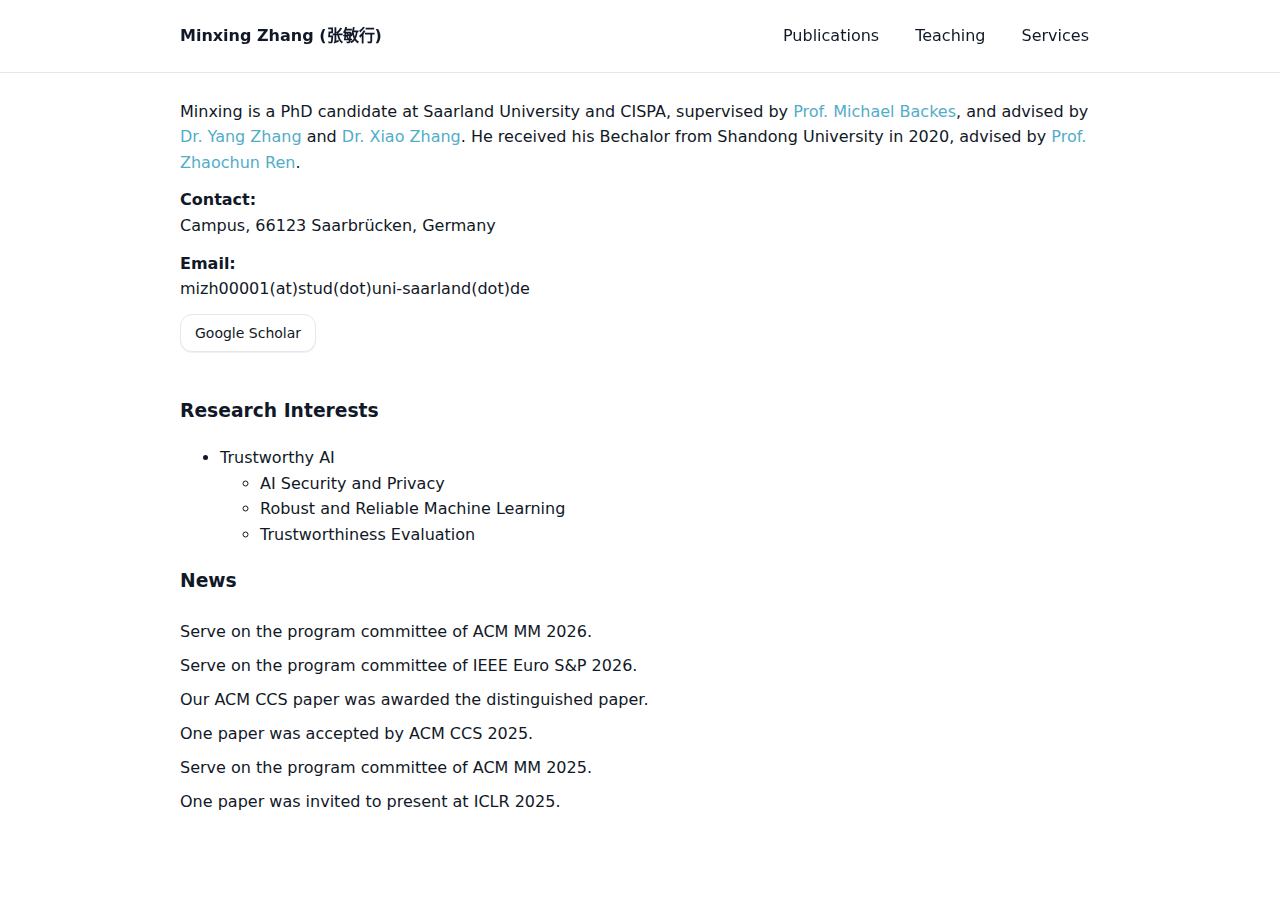
<file: index.html>
<!doctype html>
<html lang="zh-CN">
<head>
  <meta charset="utf-8" />
  <meta name="viewport" content="width=device-width,initial-scale=1" />
  <title>Minxing Zhang (张敏行)</title>
  <meta name="description" content="Minxing Zhang (张敏行)" />
  <link rel="stylesheet" href="style.css" />
</head>

<body>
  <header class="site-header">
    <div class="container header-grid">
      <!-- 永远显示的主导航项 -->
      <nav class="myhome" aria-label="Navigator">
        <a href="./index.html" style="text-decoration: none;"><strong>Minxing Zhang (张敏行)</strong></a>
      </nav>

      <!-- 纯 CSS 开关：隐藏的 checkbox -->
      <input class="nav-toggle" type="checkbox" id="nav-toggle" />

      <!-- 菜单按钮：点它展开/收起 -->
      <label class="nav-button" for="nav-toggle" aria-label="打开/关闭导航">
        <span class="nav-icon" aria-hidden="true"></span>
        <span class="nav-button-text">Menu</span>
      </label>

      <nav class="nav" aria-label="Navigator">
        <a href="./publication.html">Publications</a>
        <!-- <a href="./CV.pdf">CV</a> -->
        <a href="./teaching.html">Teaching</a>
        <a href="./service.html">Services</a>
      </nav>

    </div>
  </header>

  <main id="main" class="container main">
    <article class="page">
      <div class="page__inner-wrap">
        <!-- <h2>About Me</h2> -->
        <section class="page__content" itemprop="text">
          <p>
            Minxing is a PhD candidate at Saarland University and CISPA, supervised by <a href="https://michaelbackes.eu/" style="text-decoration: none; color: #52adc8;">Prof. Michael Backes</a>, and advised by <a href="https://yangzhangalmo.github.io/" style="text-decoration: none; color: #52adc8;">Dr. Yang Zhang</a> and <a href="https://xiao-zhang.net/" style="text-decoration: none; color: #52adc8;">Dr. Xiao Zhang</a>. He received his Bechalor from Shandong University in 2020, advised by <a href="https://renzhaochun.github.io/" style="text-decoration: none; color: #52adc8;">Prof. Zhaochun Ren</a>. 
          </p>
          
          <p>
            <b>Contact:</b> <br>
            Campus,
            66123 Saarbrücken,
            Germany
          </p>
          <p>
            <b>Email:</b> <br>
            mizh00001(at)stud(dot)uni-saarland(dot)de
          </p>
          
          <div class="links">
            <a class="btn" href="https://scholar.google.com/citations?user=wsSLja0AAAAJ&hl=zh-CN&oi=ao">Google Scholar</a>
            <!-- <a class="btn" href="#">中文主页</a> -->
          </div>
          
          <br>
          
          <!-- <div style="text-align:center">
            <em>Happy that I have worked with many intelligent researchers.</em>
            <br>
            <em>Looking forward to future collaborations on interesting projects.</em>
          </div> -->

          <h3 id="research interests">Research Interests</h3>
          <ul>
            <li>Trustworthy AI</li>
            <ul>
              <li>AI Security and Privacy</li>
              <li>Robust and Reliable Machine Learning</li>
              <li>Trustworthiness Evaluation</li>
            </ul>
          </ul>

          <h3 id="news">News</h3>
          <div class="news-box">
            <ul class="news-list">
              <li>Serve on the program committee of ACM MM 2026.</li>
              <li>Serve on the program committee of IEEE Euro S&P 2026.</li>
              <li>Our ACM CCS paper was awarded the distinguished paper.</li>
              <li>One paper was accepted by ACM CCS 2025.</li>
              <li>Serve on the program committee of ACM MM 2025.</li>
              <li>One paper was invited to present at ICLR 2025.</li>
              <li>Our TMLR paper was awarded the J2C Certification.</li>
              <li>One paper was accepted by TMLR.</li>
              <li>One paper was accepted by IEEE/CVF WACV2024.</li>
              <li>Our paper was accepted by ACM CCS 2021.</li>
            </ul>
          </div>
        </section>
        <footer class="page__meta"></footer>
      </div>
    </article>

</body>
</html>
</file>
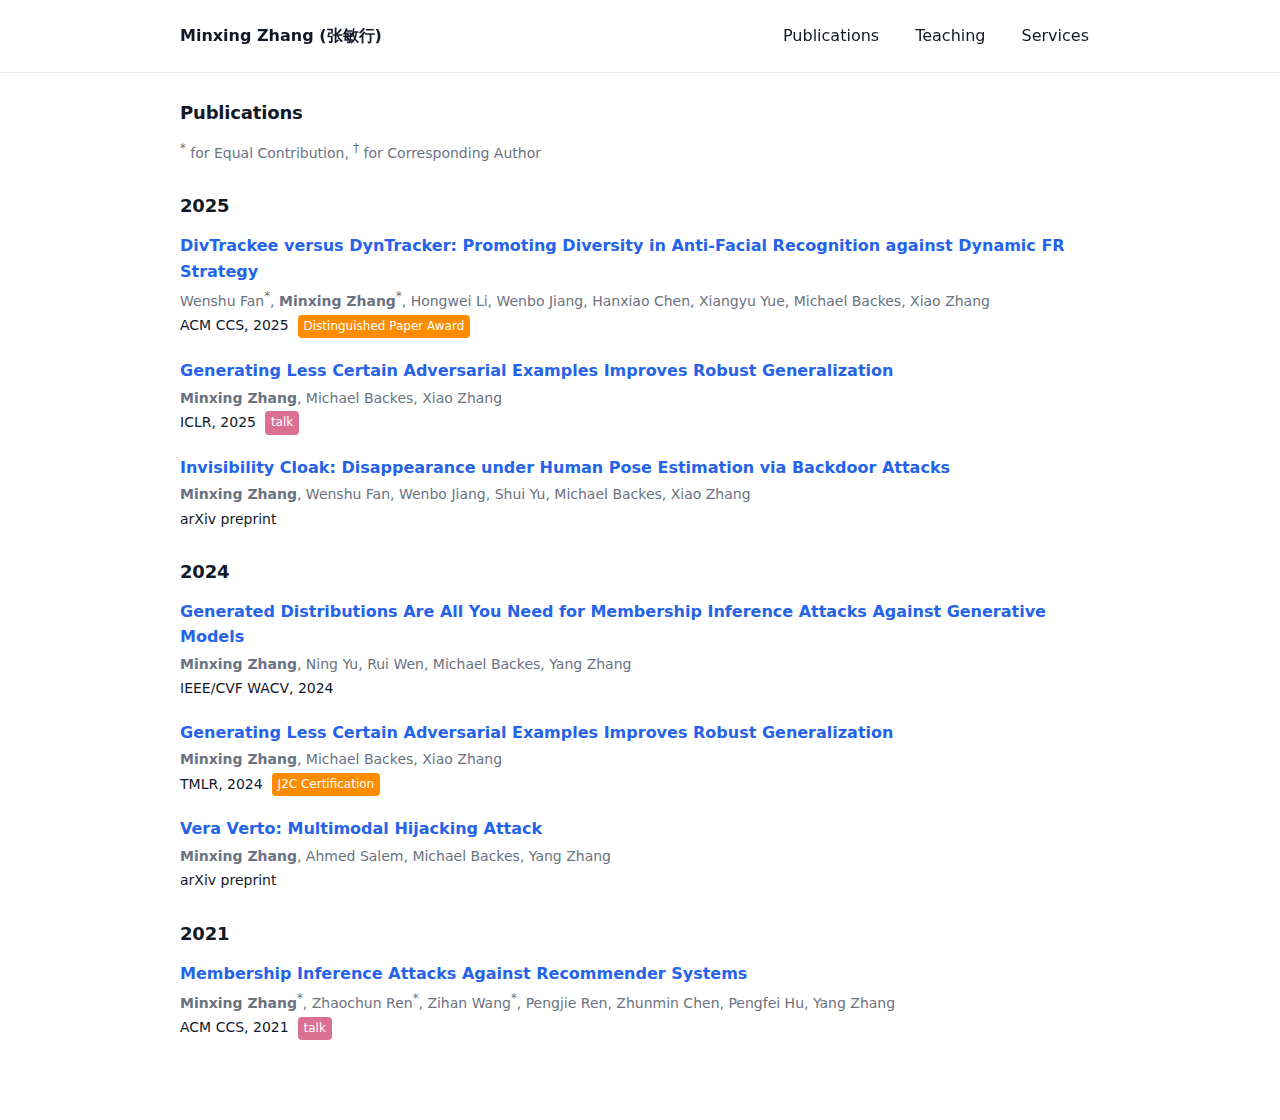
<file: publication.html>
<!doctype html>
<html lang="en">
<head>
  <meta charset="utf-8" />
  <meta name="viewport" content="width=device-width,initial-scale=1" />
  <title>Minxing Zhang (张敏行)</title>
  <meta name="description" content="Publications by Minxing Zhang" />
  <link rel="stylesheet" href="./style.css" />
</head>

<body>
  <header class="site-header">
    <div class="container header-grid">
      <nav class="myhome" aria-label="Home">
        <a href="./index.html" rel="noopener noreferrer"><strong>Minxing Zhang (张敏行)</strong></a>
      </nav>

      <input class="nav-toggle" type="checkbox" id="nav-toggle" />
      <label class="nav-button" for="nav-toggle" aria-label="Toggle navigation">
        <span class="nav-icon" aria-hidden="true"></span>
        <span class="nav-button-text">Menu</span>
      </label>

      <nav class="nav" aria-label="Main navigation">
        <a href="./publication.html" rel="noopener noreferrer">Publications</a>
        <!-- <a href="./CV.pdf" rel="noopener noreferrer">CV</a> -->
        <a href="./teaching.html" rel="noopener noreferrer">Teaching</a>
        <a href="./service.html" rel="noopener noreferrer">Services</a>
      </nav>
    </div>
  </header>

  <main id="main" class="container main">
    <div class="archive">

      <h2>Publications</h2>

      <p>
        <sup>*</sup> for Equal Contribution, <sup>&dagger;</sup> for Corresponding Author
      </p>

      <h2>2025</h2>

      <div class="pub-entry">
        <p class="pub-entry-title">
          <a href="https://arxiv.org/pdf/2501.06533" target="_blank">
            DivTrackee versus DynTracker: Promoting Diversity in Anti-Facial Recognition against Dynamic FR Strategy
          </a>
        </p>
        <p class="pub-entry-authors">
          Wenshu Fan<sup>*</sup>, <strong>Minxing Zhang</strong><sup>*</sup>, Hongwei Li, Wenbo Jiang, Hanxiao Chen, Xiangyu Yue, Michael Backes, Xiao Zhang
        </p>
        <p class="pub-entry-venue">
          ACM CCS, 2025
          &nbsp;<a href="https://www.sigsac.org/ccs/CCS2025/awards/" class="btn--award" target="_blank">Distinguished Paper Award</a>
        </p>
      </div>

      <div class="pub-entry">
        <p class="pub-entry-title">
          <a href="https://arxiv.org/pdf/2310.04539" target="_blank">
            Generating Less Certain Adversarial Examples Improves Robust Generalization
          </a>
        </p>
        <p class="pub-entry-authors">
          <strong>Minxing Zhang</strong>, Michael Backes, Xiao Zhang
        </p>
        <p class="pub-entry-venue">
          ICLR, 2025
          &nbsp;<a href="https://iclr.cc/virtual/2025/poster/31455" class="btn--talk" target="_blank">talk</a>
        </p>
      </div>

      <div class="pub-entry">
        <p class="pub-entry-title">
          <a href="https://arxiv.org/pdf/2410.07670" target="_blank">
            Invisibility Cloak: Disappearance under Human Pose Estimation via Backdoor Attacks
          </a>
        </p>
        <p class="pub-entry-authors">
          <strong>Minxing Zhang</strong>, Wenshu Fan, Wenbo Jiang, Shui Yu, Michael Backes, Xiao Zhang
        </p>
        <p class="pub-entry-venue">arXiv preprint</p>
      </div>

      <h2>2024</h2>

      <div class="pub-entry">
        <p class="pub-entry-title">
          <a href="https://arxiv.org/pdf/2310.19410" target="_blank">
            Generated Distributions Are All You Need for Membership Inference Attacks Against Generative Models
          </a>
        </p>
        <p class="pub-entry-authors">
          <strong>Minxing Zhang</strong>, Ning Yu, Rui Wen, Michael Backes, Yang Zhang
        </p>
        <p class="pub-entry-venue">IEEE/CVF WACV, 2024</p>
      </div>

      <div class="pub-entry">
        <p class="pub-entry-title">
          <a href="https://arxiv.org/pdf/2310.04539" target="_blank">
            Generating Less Certain Adversarial Examples Improves Robust Generalization
          </a>
        </p>
        <p class="pub-entry-authors">
          <strong>Minxing Zhang</strong>, Michael Backes, Xiao Zhang
        </p>
        <p class="pub-entry-venue">
          TMLR, 2024
          &nbsp;<a href="https://jmlr.org/tmlr/papers/" class="btn--award" target="_blank">J2C Certification</a>
        </p>
      </div>

      <div class="pub-entry">
        <p class="pub-entry-title">
          <a href="https://arxiv.org/pdf/2408.00129" target="_blank">
            Vera Verto: Multimodal Hijacking Attack
          </a>
        </p>
        <p class="pub-entry-authors">
          <strong>Minxing Zhang</strong>, Ahmed Salem, Michael Backes, Yang Zhang
        </p>
        <p class="pub-entry-venue">arXiv preprint</p>
      </div>

      <h2>2021</h2>

      <div class="pub-entry">
        <p class="pub-entry-title">
          <a href="https://arxiv.org/pdf/2109.08045" target="_blank">
            Membership Inference Attacks Against Recommender Systems
          </a>
        </p>
        <p class="pub-entry-authors">
          <strong>Minxing Zhang</strong><sup>*</sup>, Zhaochun Ren<sup>*</sup>, Zihan Wang<sup>*</sup>, Pengjie Ren, Zhunmin Chen, Pengfei Hu, Yang Zhang
        </p>
        <p class="pub-entry-venue">
          ACM CCS, 2021
          &nbsp;<a href="https://dl.acm.org/doi/10.1145/3460120.3484770" class="btn--talk" target="_blank">talk</a>
        </p>
      </div>

    </div>
  </main>
</body>
</html>
</file>
<file: style.css>
/* ========== Variables ========== */
:root {
  --bg: #ffffff;
  --text: #111827;
  --muted: #6b7280;
  --border: #e5e7eb;
  --card: #f9fafb;
  --link: #111827;
  --accent: #2563eb;

  --max: 920px;
  --radius: 14px;
  --shadow: 0 1px 0 rgba(17,24,39,.06);
}

* { box-sizing: border-box; }
html { scroll-behavior: smooth; }
body {
  margin: 0;
  background: var(--bg);
  color: var(--text);
  font: 16px/1.6 system-ui, -apple-system, Segoe UI, Roboto, Helvetica, Arial,
        "Noto Sans", "PingFang SC", "Microsoft YaHei", sans-serif;
}

/* Skip link (accessibility) */
.skip-link {
  position: absolute;
  left: -999px;
  top: 10px;
  background: var(--text);
  color: white;
  padding: 8px 12px;
  border-radius: 10px;
}
.skip-link:focus { left: 12px; }

/* Layout container */
.container {
  max-width: var(--max);
  margin: 0 auto;
  padding: 0 2%;
}

/* ========== Header ========== */
.site-header {
  position: sticky;
  top: 0;
  background: rgba(255,255,255,.92);
  backdrop-filter: blur(10px);
  border-bottom: 1px solid var(--border);
  z-index: 10;
}

.myhome a {
  color: var(--link);
  text-decoration: none;
}

/* Nav links */
.nav {
  display: flex;
  flex-wrap: wrap;
  gap: 10px 14px;
}
.nav a {
  color: var(--link);
  text-decoration: none;
  padding: 6px 10px;
  border-radius: 10px;
  border: 1px solid transparent;
}
.nav a:hover {
  border-color: var(--border);
  background: var(--card);
}

/* ========== Main content ========== */
.main { padding: 26px 0 60px; }

p { margin: 0 0 12px; }
p:last-child { margin-bottom: 0; }

/* Text link (blue, underline on hover) */
.text-link {
  color: var(--accent);
  text-decoration: none;
}
.text-link:hover { text-decoration: underline; }

/* Pill buttons (Email, CV, Scholar) */
.links { display: flex; flex-wrap: wrap; gap: 10px; }
.btn {
  display: inline-block;
  padding: 7px 14px;
  border: 1px solid var(--border);
  border-radius: 12px;
  text-decoration: none;
  color: var(--text);
  background: white;
  box-shadow: var(--shadow);
  font-size: 14px;
}
.btn:hover { background: var(--card); }

/* Badge chips */
.btn--paper {
  color: white;
  background-color: tan;
  padding: 2px 6px;
  border-radius: 4px;
  font-size: 12px;
  text-decoration: none;
  display: inline-block;
  vertical-align: middle;
}
.btn--paper a { text-decoration: none; }

.btn--award {
  color: white;
  background-color: darkorange;
  padding: 2px 6px;
  border-radius: 4px;
  font-size: 12px;
  text-decoration: none;
  display: inline-block;
  vertical-align: middle;
}
.btn--award a { text-decoration: none; }

.btn--talk {
  color: white;
  background-color: #db7093;
  padding: 2px 6px;
  border-radius: 4px;
  font-size: 12px;
  text-decoration: none;
  display: inline-block;
  vertical-align: middle;
}
.btn--talk a { text-decoration: none; }

/* ========== Profile block ========== */
.profile {
  display: flex;
  gap: 32px;
  align-items: flex-start;
  padding: 28px 0;
  border-bottom: 1px solid var(--border);
}

.profile-photo img {
  width: 150px;
  height: 150px;
  border-radius: 50%;
  object-fit: cover;
  object-position: center top;
  display: block;
  border: 2px solid var(--border);
}

.profile-info {
  flex: 1;
  min-width: 0;
}

.profile-name {
  font-size: 26px;
  font-weight: 700;
  margin: 0 0 6px;
  letter-spacing: -0.02em;
  line-height: 1.2;
}

.cn-name {
  font-weight: 400;
  color: var(--muted);
  font-size: 20px;
}

.profile-meta {
  color: var(--muted);
  margin: 0 0 3px;
  font-size: 15px;
}

.profile-info .links {
  margin-top: 16px;
}

/* ========== Section blocks ========== */
.section-block {
  padding: 22px 0;
  border-bottom: 1px solid var(--border);
}
.section-block:last-child {
  border-bottom: none;
}

.section-title {
  font-size: 17px;
  font-weight: 600;
  margin: 0 0 12px;
  letter-spacing: -0.01em;
}

/* ========== News ========== */
.news-list {
  margin: 0;
  padding: 0;
  padding-right: 6px;
  list-style: none;
  max-height: 204px;
  overflow-y: auto;
}
.news-list li {
  display: flex;
  gap: 12px;
  padding: 5px 0;
  line-height: 1.5;
  align-items: baseline;
}
.news-date {
  color: var(--muted);
  font-size: 13px;
  white-space: nowrap;
  font-family: monospace;
  flex-shrink: 0;
}

/* ========== Selected Publications (home) ========== */
.sel-pub-list {
  display: flex;
  flex-direction: column;
  gap: 18px;
  margin-bottom: 14px;
}
.sel-pub {
  padding-left: 14px;
  border-left: 3px solid var(--border);
}
.sel-pub p {
  margin: 0 0 3px;
}
.sel-pub-title {
  font-weight: 600;
}
.pub-link {
  color: var(--accent);
  text-decoration: none;
}
.pub-link:hover { text-decoration: underline; }
.sel-pub-meta {
  color: var(--muted);
  font-size: 14px;
}
.sel-pub-venue {
  font-size: 14px;
}

/* ========== Publications page ========== */
.archive h2 {
  font-size: 18px;
  font-weight: 600;
  margin: 28px 0 12px;
  letter-spacing: -0.01em;
}
.archive > h2:first-child {
  margin-top: 0;
}
.archive > p:first-of-type {
  color: var(--muted);
  font-size: 14px;
  margin-bottom: 4px;
}

.pub-entry {
  margin-bottom: 20px;
}
.pub-entry-title {
  font-weight: 600;
  margin: 0 0 3px;
}
.pub-entry-title a {
  color: var(--accent);
  text-decoration: none;
}
.pub-entry-title a:hover { text-decoration: underline; }
.pub-entry-authors {
  color: var(--muted);
  font-size: 14px;
  margin: 0 0 2px;
}
.pub-entry-venue {
  font-size: 14px;
  margin: 0;
}

/* ========== Image ========== */
img { max-width: 100%; height: auto; }

/* ========== Header grid layout ========== */
.header-grid {
  display: grid;
  align-items: center;
  gap: 12px;
  padding: 16px 0;
}

/* Desktop nav */
@media (min-width: 860px) {
  .header-grid {
    grid-template-columns: 1.2fr 1fr;
    align-items: center;
  }
  .myhome {
    display: flex;
    align-items: center;
    gap: 10px;
  }
  .nav {
    display: flex;
    flex-wrap: nowrap;
    gap: 10px 14px;
    overflow-x: auto;
    -webkit-overflow-scrolling: touch;
    justify-content: flex-end;
  }
  .myhome a,
  .nav a {
    white-space: nowrap;
  }
  .nav-button { display: none; }
}

/* Hidden checkbox toggle */
.nav-toggle {
  position: absolute;
  width: 1px;
  height: 1px;
  opacity: 0;
  pointer-events: none;
}

/* ========== Mobile nav ========== */
@media (max-width: 859px) {
  .header-grid {
    grid-template-columns: 1fr auto;
  }
  .myhome {
    display: flex;
    min-width: 0;
  }
  .myhome a {
    display: inline-block;
    white-space: nowrap;
    overflow: hidden;
    text-overflow: ellipsis;
    max-width: 100%;
    padding: 6px 0;
  }
  .nav-button {
    display: inline-flex;
    justify-self: end;
    align-items: center;
    gap: 8px;
    padding: 8px 12px;
    border: 1px solid var(--border);
    border-radius: 12px;
    background: #fff;
    cursor: pointer;
    user-select: none;
  }
  .nav-icon {
    width: 18px;
    height: 2px;
    background: var(--text);
    position: relative;
    display: inline-block;
  }
  .nav-icon::before,
  .nav-icon::after {
    content: "";
    position: absolute;
    left: 0;
    width: 18px;
    height: 2px;
    background: var(--text);
  }
  .nav-icon::before { top: -6px; }
  .nav-icon::after  { top:  6px; }
  .nav-button-text { font-size: 14px; }

  /* Collapsed by default */
  .nav {
    grid-column: 1 / -1;
    display: none;
    flex-direction: column;
    gap: 6px;
    margin-top: 8px;
    padding: 10px;
    border: 1px solid var(--border);
    border-radius: 14px;
    background: #fff;
  }
  .nav-toggle:checked ~ .nav {
    display: flex;
  }
  .nav a {
    padding: 10px;
    border: 1px solid var(--border);
    border-radius: 12px;
    background: var(--card);
  }
}

/* ========== Mobile profile ========== */
@media (max-width: 599px) {
  .profile {
    flex-direction: column;
    align-items: center;
    text-align: center;
    gap: 20px;
  }
  .profile-photo img {
    width: 120px;
    height: 120px;
  }
  .profile-info .links {
    justify-content: center;
  }
  .news-list li {
    flex-direction: column;
    gap: 2px;
  }
}

/* Keyboard focus */
.nav-button:focus-visible {
  outline: 2px solid var(--text);
  outline-offset: 2px;
}
</file>
